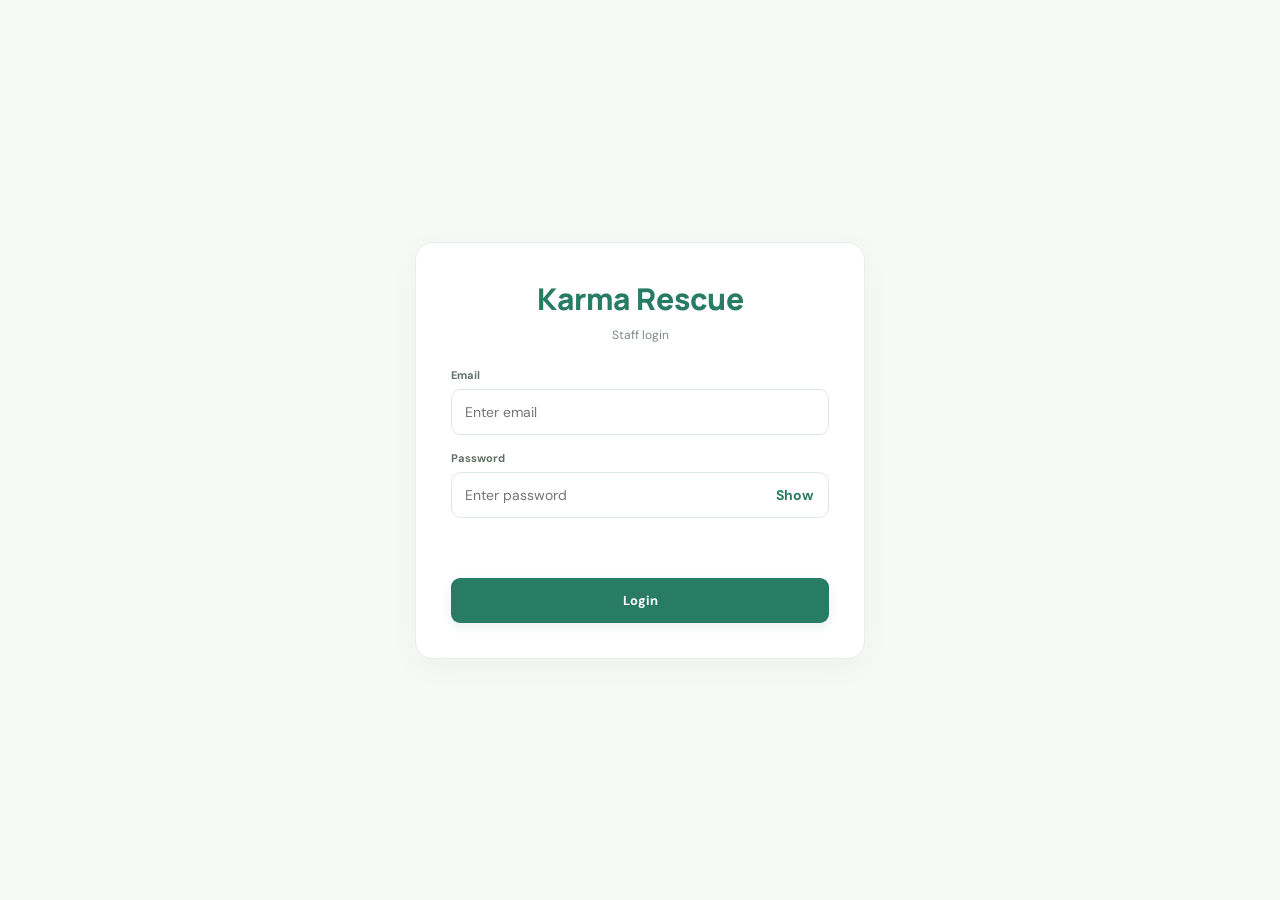
<file: templates/index.html>
<!DOCTYPE html>
<html lang="en">
<head>
    <meta charset="UTF-8">
    <meta name="viewport" content="width=device-width, initial-scale=1.0">

    <title>Karma | Animal Rescue Management</title>

    <link rel="preconnect" href="https://fonts.googleapis.com">
    <link href="https://fonts.googleapis.com/css2?family=DM+Sans:wght@400;500;600;700&family=Manrope:wght@400;500;600;700;800&display=swap" rel="stylesheet">

    <link rel="stylesheet" href="/static/style.css">
</head>

<body>

<div class="app-shell">

    <!-- SIDEBAR -->
    <aside class="sidebar" id="sidebar">

        <a class="brand" href="#">
            <span class="brand-mark">✦</span>
            <span>
                <span>Karma</span>
                <small>RESCUE MANAGEMENT</small>
            </span>
        </a>

        <div class="workspace-label">WORKSPACE</div>

        <nav class="nav-list">

            <button class="nav-link active" data-page="dashboard">
                <span>▦</span> Dashboard
            </button>

            <button class="nav-link" data-page="animals">
                <span>♡</span> Animals
                <b id="navAnimalCount">0</b>
            </button>

            <button class="nav-link" data-page="medical">
                <span>✚</span> Medical records
            </button>

            <button class="nav-link" data-page="vaccinations">
                <span>⌁</span> Vaccinations
                <i id="navVaccineDot"></i>
            </button>

            <button class="nav-link" data-page="adoptions">
                <span>⌂</span> Adoptions
            </button>
            <button class="nav-link" data-page="staff">
            <span>👥</span>
                Staff
            </button>

            <button class="nav-link" data-page="reports">
                <span>▤</span> Reports
            </button>

        </nav>

        <div class="sidebar-bottom">

            <div class="help-card">
                <div class="help-icon">♡</div>
                <strong>Every paw matters.</strong>
                <p>Small steps make a safer world for animals.</p>
            </div>

            <div class="profile-row">
                <div class="avatar">PC</div>
                <div>
                    <strong id="loggedUser">
                        Rescue Team
                    </strong>
                    <small>Staff workspace</small>
                </div>
                <span class="profile-dots">•••</span>
            </div>

        </div>
    </aside>


    <!-- MAIN CONTENT -->
    <main class="main-area">

        <!-- TOP NAVIGATION -->
        <header class="topbar">

            <button class="mobile-menu" id="mobileMenu">
                ☰
            </button>

            <div class="breadcrumbs">
                Workspace <span>/</span>
                <strong id="breadcrumb">Dashboard</strong>
            </div>

            <div class="top-actions">
                <span class="today-pill">
                    <span class="live-dot"></span>
                    Demo workspace
                </span>
                <button id="logoutBtn" class="btn btn-outline"
>                    Logout
                </button>

                <div class="top-avatar">PC</div>
            </div>

        </header>


        <div class="page-wrap">

            <!-- 1. DASHBOARD -->
            <section class="page active" id="page-dashboard">

                <div class="page-heading">
                    <div>
                        <div class="eyebrow">RESCUE OPERATIONS</div>
                        <h1>Good to see you, team <span>✦</span></h1>
                        <p>Here's what's happening at your shelter today.</p>
                    </div>

                    <button class="btn btn-primary" data-action="add-animal">
                        + Add an animal
                    </button>
                </div>


                <!-- HERO BANNER -->
                <div class="hero-banner">

                    <div class="hero-copy">
                        <span class="hero-kicker">
                            YOUR CARE MAKES A DIFFERENCE
                        </span>

                        <h2>
                            Every rescue is a<br>
                            new beginning.
                        </h2>

                        <p>
                            Keep each animal's journey safe, healthy,
                            and full of hope.
                        </p>

                        <button class="btn btn-light" data-page-link="animals">
                            Explore animal records →
                        </button>
                    </div>

                    <div class="hero-art">
                        <div class="sun"></div>
                        <div class="hero-circle">🐾</div>
                        <div class="hero-pet">🐕</div>
                        <div class="hero-spark spark-one">✦</div>
                        <div class="hero-spark spark-two">✧</div>
                    </div>

                </div>


                <!-- DASHBOARD STATISTICS -->
                <div class="stats-grid">

                    <article class="stat-card">
                        <div class="stat-top">
                            <span>Total animals</span>
                            <span class="stat-icon lilac">♡</span>
                        </div>

                        <div class="stat-number" id="statTotal">0</div>

                        <div class="stat-foot">
                            <span class="stat-note">
                                All registered animals
                            </span>
                        </div>
                    </article>


                    <article class="stat-card">
                        <div class="stat-top">
                            <span>Under care</span>
                            <span class="stat-icon mint">✚</span>
                        </div>

                        <div class="stat-number" id="statCare">0</div>

                        <div class="stat-foot">
                            <span class="status-dot green"></span>
                            <span class="stat-note">
                                Currently at the shelter
                            </span>
                        </div>
                    </article>


                    <article class="stat-card">
                        <div class="stat-top">
                            <span>Adopted</span>
                            <span class="stat-icon peach">⌂</span>
                        </div>

                        <div class="stat-number" id="statAdopted">0</div>

                        <div class="stat-foot">
                            <span class="stat-note">
                                Happy new beginnings
                            </span>
                        </div>
                    </article>


                    <article class="stat-card">
                        <div class="stat-top">
                            <span>Vaccines due</span>
                            <span class="stat-icon yellow">⌁</span>
                        </div>

                        <div class="stat-number" id="statDue">0</div>

                        <div class="stat-foot">
                            <span class="due-note">Needs attention</span>
                        </div>
                    </article>

                </div>


                <!-- RECENT ANIMALS AND ALERTS -->
                <div class="content-grid">

                    <article class="panel recent-panel">

                        <div class="panel-heading">
                            <div>
                                <h3>Recently registered</h3>
                                <p>Latest animals added to your records</p>
                            </div>

                            <button class="text-button" data-page-link="animals">
                                View all →
                            </button>
                        </div>

                        <div id="recentAnimals" class="recent-list"></div>

                    </article>


                    <article class="panel attention-panel">

                        <div class="panel-heading">
                            <div>
                                <h3>Needs attention</h3>
                                <p>Upcoming vaccination follow-ups</p>
                            </div>

                            <span class="tiny-badge">THIS MONTH</span>
                        </div>

                        <div id="attentionList" class="attention-list"></div>

                        <button class="btn btn-outline full-width"
                                data-page-link="vaccinations">
                            View vaccination schedule
                        </button>

                    </article>

                </div>


                <div class="bottom-note">
                    <span>✦</span>

                    <div>
                        <strong>Good care starts with good records.</strong>
                        <p>
                            Keep animal profiles and medical details up to date
                            so every team member can help.
                        </p>
                    </div>
                </div>

            </section>


            <!-- 2. ANIMAL MANAGEMENT -->
            <section class="page" id="page-animals">

                <div class="page-heading">
                    <div>
                        <div class="eyebrow">RESCUE DATABASE</div>
                        <h1>Animal records</h1>
                        <p>
                            Every animal has a story. Keep their details in one place.
                        </p>
                    </div>

                    <button class="btn btn-primary" data-action="add-animal">
                        + Register animal
                    </button>
                </div>


                <!-- SEARCH AND FILTERS -->
                <div class="toolbar">

                    <label class="search-box">
                        <span>⌕</span>
                        <input
                            id="animalSearch"
                            type="search"
                            placeholder="Search name, species, breed..."
                        >
                    </label>

                    <select id="statusFilter" class="select-control">
                        <option value="All">All statuses</option>
                        <option>Under Care</option>
                        <option>Adopted</option>
                        <option>Transferred</option>
                        <option>Released</option>
                        <option>Deceased</option>
                    </select>

                    <select id="speciesFilter" class="select-control">
                        <option value="All">All species</option>
                        <option>Dog</option>
                        <option>Cat</option>
                        <option>Other</option>
                    </select>

                </div>


                <!-- JAVASCRIPT GENERATES ANIMAL CARDS HERE -->
                <div id="animalGrid" class="animal-grid"></div>

                <div class="empty-state hidden" id="animalEmpty">
                    <div>🐾</div>
                    <h3>No animals found</h3>
                    <p>Try changing your search or register a new animal.</p>
                </div>

            </section>


            <!-- 3. MEDICAL RECORDS -->
            <section class="page" id="page-medical">

                <div class="page-heading">
                    <div>
                        <div class="eyebrow">HEALTH & WELLBEING</div>
                        <h1>Medical records</h1>
                        <p>Track visits, conditions, and treatment history.</p>
                    </div>

                    <button class="btn btn-primary" data-action="add-medical">
                        + Add medical record
                    </button>
                </div>


                <div class="panel table-panel">

                    <div class="panel-heading">
                        <div>
                            <h3>Medical history</h3>
                            <p>Records saved in this demo workspace</p>
                        </div>

                        <span class="tiny-badge" id="medicalCount">
                            0 RECORDS
                        </span>
                    </div>


                    <div class="table-scroll">
                        <table>
                            <thead>
                                <tr>
                                    <th>ANIMAL</th>
                                    <th>VISIT DATE</th>
                                    <th>CONDITION</th>
                                    <th>TREATMENT</th>
                                    <th>VETERINARIAN</th>
                                </tr>
                            </thead>

                            <tbody id="medicalTable"></tbody>
                        </table>
                    </div>

                </div>

            </section>


            <!-- 4. VACCINATIONS -->
            <section class="page" id="page-vaccinations">

                <div class="page-heading">
                    <div>
                        <div class="eyebrow">PREVENTIVE CARE</div>
                        <h1>Vaccination schedule</h1>
                        <p>
                            Stay ahead of upcoming doses and overdue follow-ups.
                        </p>
                    </div>

                    <button class="btn btn-primary" data-action="add-vaccine">
                        + Add vaccination
                    </button>
                </div>


                <div class="vaccine-summary">

                    <div>
                        <span class="mini-icon yellow">⌁</span>
                        <div>
                            <small>Upcoming in 30 days</small>
                            <strong id="vaccineUpcoming">0</strong>
                        </div>
                    </div>

                    <div>
                        <span class="mini-icon pink">!</span>
                        <div>
                            <small>Overdue</small>
                            <strong id="vaccineOverdue">0</strong>
                        </div>
                    </div>

                    <div>
                        <span class="mini-icon mint">✓</span>
                        <div>
                            <small>All records</small>
                            <strong id="vaccineAll">0</strong>
                        </div>
                    </div>

                </div>


                <div class="panel table-panel">

                    <div class="panel-heading">
                        <div>
                            <h3>Vaccination records</h3>
                            <p>Next due dates are calculated from the saved date</p>
                        </div>
                    </div>

                    <div class="table-scroll">
                        <table>
                            <thead>
                                <tr>
                                    <th>ANIMAL</th>
                                    <th>VACCINE</th>
                                    <th>DATE GIVEN</th>
                                    <th>NEXT DUE</th>
                                    <th>STATUS</th>
                                </tr>
                            </thead>

                            <tbody id="vaccineTable"></tbody>
                        </table>
                    </div>

                </div>

            </section>


            <!-- 5. ADOPTIONS -->
            <section class="page" id="page-adoptions">

                <div class="page-heading">
                    <div>
                        <div class="eyebrow">NEW BEGINNINGS</div>
                        <h1>Adoption records</h1>
                        <p>
                            Keep a record of animals moving into loving homes.
                        </p>
                    </div>

                    <button class="btn btn-primary" data-action="add-adoption">
                        + Record adoption
                    </button>
                </div>


                <div class="panel table-panel">

                    <div class="panel-heading">
                        <div>
                            <h3>Adoption history</h3>
                            <p>Adopter details and placement dates</p>
                        </div>

                        <span class="tiny-badge" id="adoptionCount">
                            0 ADOPTIONS
                        </span>
                    </div>


                    <div class="table-scroll">
                        <table>
                            <thead>
                                <tr>
                                    <th>ANIMAL</th>
                                    <th>ADOPTER</th>
                                    <th>CONTACT</th>
                                    <th>ADOPTION DATE</th>
                                    <th>STATUS</th>
                                </tr>
                            </thead>

                            <tbody id="adoptionTable"></tbody>
                        </table>
                    </div>

                </div>


                <div class="adoption-tip">
                    <span>♡</span>

                    <div>
                        <strong>A thoughtful handover matters.</strong>
                        <p>
                            Before adoption, confirm the animal's medical
                            and vaccination records are up to date.
                        </p>
                    </div>
                </div>

            </section>

<section class="page" id="page-staff">

    <div class="page-heading">

        <div>

            <div class="eyebrow">
                HUMAN RESOURCES
            </div>

            <h1>
                Staff Management
            </h1>

            <p>
                Manage shelter staff and volunteers.
            </p>

        </div>

        <button
            class="btn btn-primary"
            data-action="add-staff"
        >
            + Add Staff
        </button>

    </div>

    <div class="staff-summary">

        <div class="staff-summary-card">

            <div class="staff-summary-icon">
                👥
            </div>

            <div>

                <small>Total Staff</small>

                <strong id="staffTotal">
                    0
                </strong>

            </div>

        </div>

        <div class="staff-summary-card">

            <div class="staff-summary-icon active-icon">
                ✓
            </div>

            <div>

                <small>Active</small>

                <strong id="staffActive">
                    0
                </strong>

            </div>

        </div>

        <div class="staff-summary-card">

            <div class="staff-summary-icon leave-icon">
                🏖
            </div>

            <div>

                <small>On Leave</small>

                <strong id="staffLeave">
                    0
                </strong>

            </div>

        </div>

    </div>

    <div
        id="staffGrid"
        class="staff-grid"
    >
    </div>

</section>
            <!-- 6. REPORTS -->
            <section class="page" id="page-reports">

                <div class="page-heading">
                    <div>
                        <div class="eyebrow">SHELTER INSIGHTS</div>
                        <h1>Reports overview</h1>
                        <p>A quick snapshot of your rescue programme.</p>
                    </div>

                    <button class="btn btn-outline" id="exportCsv">
                        ↓ Export animals CSV
                    </button>
                </div>


                <div class="report-cards">

                    <article class="report-card">
                        <span>Registered animals</span>
                        <strong id="reportTotal">0</strong>
                        <div class="report-bar">
                            <i id="barTotal"></i>
                        </div>
                    </article>

                    <article class="report-card">
                        <span>Under care</span>
                        <strong id="reportCare">0</strong>
                        <div class="report-bar care">
                            <i id="barCare"></i>
                        </div>
                    </article>

                    <article class="report-card">
                        <span>Adopted</span>
                        <strong id="reportAdopted">0</strong>
                        <div class="report-bar adopted">
                            <i id="barAdopted"></i>
                        </div>
                    </article>

                </div>


                <div class="panel">

                    <div class="panel-heading">
                        <div>
                            <h3>Animal status breakdown</h3>
                            <p>Distribution based on the current demo data</p>
                        </div>
                    </div>

                    <div id="statusBreakdown" class="breakdown"></div>

                </div>


                <p class="report-disclaimer">
                    Demo report only. For real NGO reporting, connect this
                    interface to your Flask backend and MySQL database.
                </p>

            </section>

        </div>
    </main>

</div>


<!-- ADD / EDIT RECORD MODAL -->
<div class="modal-backdrop hidden" id="modalBackdrop">

    <section class="modal" role="dialog" aria-modal="true"
             aria-labelledby="modalTitle">

        <div class="modal-header">

            <div>
                <div class="eyebrow">KARMA DATABASE</div>
                <h2 id="modalTitle">Register an animal</h2>
            </div>

            <button class="close-modal" id="closeModal"
                    aria-label="Close">
                ×
            </button>

        </div>


        <form id="recordForm">

            <!-- JavaScript inserts the appropriate form fields here -->
            <div id="formFields" class="form-grid"></div>

            <div class="form-actions">

                <button type="button" class="btn btn-outline"
                        id="cancelModal">
                    Cancel
                </button>

                <button type="submit" class="btn btn-primary"
                        id="saveButton">
                    Save record
                </button>

            </div>

        </form>

    </section>

</div>


<!-- NOTIFICATION MESSAGE -->
<div id="toast" class="toast" role="status"></div>


<!-- JAVASCRIPT FILE -->
 <script>

const isLoggedIn =
sessionStorage.getItem("karmaStaffLoggedIn");

if(isLoggedIn !== "true"){

    window.location.href = "login.html";
}

</script>

<script src="/static/script.js"></script>

</body>
</html>
</file>
<file: static/style.css>
:root{--ink:#23342f;--muted:#7c8b84;--line:#e8eeea;--paper:#f7f9f6;--white:#fff;--green:#277c63;--green-dark:#1e604e;--mint:#e4f4ec;--lilac:#eee9fb;--peach:#fff0e6;--yellow:#fff4d6;--pink:#ffebeb;--shadow:0 8px 28px rgba(36,66,51,.045)}
*{box-sizing:border-box}body{margin:0;background:var(--paper);color:var(--ink);font-family:'DM Sans',sans-serif;font-size:14px}button,input,select,textarea{font:inherit}button{cursor:pointer}.app-shell{min-height:100vh}.sidebar{width:250px;background:#fff;border-right:1px solid var(--line);position:fixed;inset:0 auto 0 0;display:flex;flex-direction:column;padding:28px 18px 16px;z-index:10}.brand{display:flex;align-items:center;gap:11px;text-decoration:none;color:var(--ink);font:800 22px Manrope,sans-serif;letter-spacing:-.8px;margin:0 7px 43px}.brand>span:last-child>span{color:var(--green)}.brand small{display:block;color:#9aa69f;font:700 8px 'DM Sans',sans-serif;letter-spacing:1.55px;margin-top:3px}.brand-mark{height:39px;width:39px;border-radius:13px;background:var(--green);display:grid;place-items:center;color:#fff;font-size:25px}.workspace-label,.eyebrow{font-size:9px;font-weight:800;letter-spacing:1.6px;color:#91a098}.workspace-label{padding:0 11px 13px}.nav-list{display:grid;gap:5px}.nav-link{width:100%;border:0;background:transparent;text-align:left;display:flex;align-items:center;gap:13px;padding:12px 12px;border-radius:10px;color:#718078;font-weight:600;transition:.2s}.nav-link>span{font-size:18px;width:22px;text-align:center}.nav-link:hover{background:#f5f8f5;color:var(--green)}.nav-link.active{background:#eaf5ef;color:var(--green);font-weight:700}.nav-link b{margin-left:auto;background:#fff;border:1px solid #dcece2;border-radius:7px;padding:2px 7px;font-size:10px}.nav-link i{margin-left:auto;width:6px;height:6px;border-radius:50%;background:#edb64b}.sidebar-bottom{margin-top:auto}.help-card{background:#f5f8f4;border:1px solid #edf1eb;border-radius:14px;padding:15px;margin-bottom:18px}.help-icon{background:#e0f0e5;color:var(--green);border-radius:9px;width:30px;height:30px;display:grid;place-items:center;font-size:17px;margin-bottom:12px}.help-card strong{font:700 12px Manrope}.help-card p{font-size:11px;line-height:1.6;color:var(--muted);margin:6px 0 0}.profile-row{display:flex;align-items:center;gap:10px;border-top:1px solid var(--line);padding:16px 3px 0}.avatar,.top-avatar{display:grid;place-items:center;border-radius:50%;background:#e6f1e9;color:var(--green);font-size:10px;font-weight:800;width:34px;height:34px}.profile-row strong,.profile-row small{display:block}.profile-row strong{font-size:11px}.profile-row small{color:var(--muted);font-size:10px;margin-top:3px}.profile-dots{margin-left:auto;color:#9aa69f}.main-area{margin-left:250px;min-height:100vh}.topbar{height:76px;background:rgba(255,255,255,.86);border-bottom:1px solid var(--line);display:flex;align-items:center;justify-content:space-between;padding:0 43px;position:sticky;top:0;z-index:5;backdrop-filter:blur(10px)}.breadcrumbs{color:#a0aaa4;font-size:12px}.breadcrumbs span{padding:0 10px;color:#d0d8d2}.breadcrumbs strong{color:#405249;font-weight:700}.top-actions{display:flex;align-items:center;gap:16px}.today-pill{background:#f5f8f5;border:1px solid #e8eee9;padding:8px 11px;border-radius:8px;color:#6f7f76;font-size:10px}.live-dot,.status-dot{display:inline-block;width:6px;height:6px;border-radius:50%;background:#5eb58a;margin-right:6px}.top-avatar{width:32px;height:32px}.page-wrap{max-width:1440px;padding:35px 43px 50px;margin:auto}.page{display:none;animation:fadein .22s ease}.page.active{display:block}@keyframes fadein{from{opacity:.5;transform:translateY(3px)}to{opacity:1;transform:none}}.page-heading{display:flex;align-items:center;justify-content:space-between;gap:20px;margin-bottom:25px}.page-heading h1{font:800 clamp(24px,2.3vw,31px) Manrope,sans-serif;letter-spacing:-1.1px;margin:9px 0 7px}.page-heading h1 span{font-size:19px;color:#e3b957}.page-heading p,.panel-heading p{margin:0;color:var(--muted);font-size:12px}.btn{border:1px solid transparent;border-radius:9px;padding:11px 15px;font-weight:700;font-size:12px;display:inline-flex;align-items:center;justify-content:center;gap:8px;transition:transform .15s,background .15s}.btn:hover{transform:translateY(-1px)}.btn-primary{background:var(--green);color:#fff;box-shadow:0 4px 10px #277c631b}.btn-primary:hover{background:var(--green-dark)}.btn-light{background:#fff;color:var(--green-dark);margin-top:8px}.btn-outline{border-color:#dce6df;color:#52655a;background:#fff}.full-width{width:100%;margin-top:10px}.hero-banner{min-height:230px;background:#dff0e5;border-radius:17px;position:relative;overflow:hidden;padding:31px 35px;display:flex;justify-content:space-between;margin-bottom:20px}.hero-copy{position:relative;z-index:2}.hero-kicker{font-size:9px;letter-spacing:1.5px;font-weight:800;color:#4d8d6f}.hero-banner h2{font:800 29px/1.2 Manrope,sans-serif;letter-spacing:-.8px;margin:10px 0 8px;color:#244c3b}.hero-banner p{font-size:11px;color:#648574;margin:0 0 10px}.hero-art{position:absolute;right:0;top:0;width:48%;height:100%;overflow:hidden}.sun{position:absolute;width:190px;height:190px;background:#f6d88a;border-radius:50%;right:18%;top:17px;opacity:.75}.hero-circle{position:absolute;width:170px;height:170px;border-radius:50%;background:#c1e3cc;right:17%;bottom:-65px;display:grid;place-items:center;font-size:54px;transform:rotate(-15deg)}.hero-pet{position:absolute;font-size:108px;right:28%;bottom:4px;filter:drop-shadow(0 10px 6px #466b4b20)}.hero-spark{position:absolute;color:#fff;font-size:30px}.spark-one{right:16%;top:32px}.spark-two{right:53%;top:80px}.stats-grid{display:grid;grid-template-columns:repeat(4,minmax(0,1fr));gap:15px;margin-bottom:20px}.stat-card,.panel,.report-card{background:#fff;border:1px solid var(--line);border-radius:13px;box-shadow:var(--shadow)}.stat-card{padding:18px 19px}.stat-top{display:flex;justify-content:space-between;align-items:center;color:#718078;font-size:11px;font-weight:600}.stat-icon{height:34px;width:34px;border-radius:11px;display:grid;place-items:center;font-size:18px}.lilac{background:var(--lilac);color:#8b75c4}.mint{background:var(--mint);color:#3b9670}.peach{background:var(--peach);color:#ce8a5e}.yellow{background:var(--yellow);color:#c69b32}.pink{background:var(--pink);color:#d06d6d}.stat-number{font:800 29px Manrope,sans-serif;letter-spacing:-1px;margin:14px 0 9px}.stat-foot{display:flex;align-items:center;min-height:15px}.stat-note{font-size:10px;color:#94a199}.due-note{font-size:10px;color:#bf9340}.content-grid{display:grid;grid-template-columns:1.3fr 1fr;gap:18px}.panel{padding:21px 22px;margin-bottom:20px;min-width:0}.panel-heading{display:flex;align-items:center;justify-content:space-between;gap:15px;margin-bottom:19px}.panel-heading h3{font:800 14px Manrope,sans-serif;margin:0 0 6px;letter-spacing:-.25px}.text-button{border:0;background:none;color:var(--green);font-size:11px;font-weight:700}.tiny-badge{background:#f5f7f3;border-radius:6px;padding:6px 8px;color:#8c9b91;font-size:8px;font-weight:800;letter-spacing:.8px;white-space:nowrap}.recent-list,.attention-list{display:grid;gap:0}.recent-item{display:flex;align-items:center;gap:12px;padding:11px 0;border-top:1px solid #f0f3ef}.recent-item:first-child{border-top:0;padding-top:0}.pet-thumb{height:41px;width:41px;flex:0 0 41px;display:grid;place-items:center;background:#f1f5ee;border-radius:12px;font-size:24px}.recent-info{min-width:0;flex:1}.recent-info strong,.recent-info small{display:block}.recent-info strong{font-size:11px}.recent-info small{color:#96a199;font-size:10px;margin-top:4px}.recent-right{text-align:right}.recent-right small{display:block;color:#99a59d;font-size:9px;margin-top:5px}.status-tag{display:inline-flex;align-items:center;border-radius:6px;padding:5px 7px;font-size:9px;font-weight:700;white-space:nowrap}.tag-care{background:#e8f5ec;color:#3c9069}.tag-adopted{background:#f0eafb;color:#886ab8}.tag-transferred{background:#eaf1fc;color:#6489c5}.tag-released{background:#f4f1e5;color:#a18a4c}.tag-deceased{background:#f8eaea;color:#b86d6d}.attention-item{display:flex;align-items:center;gap:11px;padding:10px 0;border-bottom:1px solid #f0f3ef}.attention-item:last-child{border-bottom:0}.attention-date{width:40px;height:42px;border-radius:9px;background:#fff5dd;color:#b18b36;display:grid;place-items:center;font-size:9px;font-weight:800;text-align:center;line-height:1.3}.attention-info{flex:1;min-width:0}.attention-info strong,.attention-info small{display:block}.attention-info strong{font-size:11px}.attention-info small{font-size:10px;color:#97a39a;margin-top:4px}.attention-state{font-size:9px;color:#ba9345;font-weight:700}.empty-inline{font-size:11px;color:#93a097;padding:12px 0}.bottom-note,.adoption-tip{display:flex;gap:13px;align-items:center;padding:15px 18px;border:1px solid #e9efe7;background:#f1f7ef;border-radius:12px;margin-top:20px}.bottom-note>span,.adoption-tip>span{width:31px;height:31px;display:grid;place-items:center;border-radius:9px;background:#deeedf;color:var(--green);font-size:17px;flex-shrink:0}.bottom-note strong,.adoption-tip strong{font-size:11px}.bottom-note p,.adoption-tip p{margin:4px 0 0;font-size:10px;color:#829188}.toolbar{display:flex;gap:11px;margin-bottom:19px}.search-box{height:42px;border:1px solid #e1e9e3;background:#fff;border-radius:9px;display:flex;align-items:center;gap:9px;padding:0 13px;flex:1;max-width:460px;color:#9aa79e}.search-box span{font-size:23px}.search-box input{border:0;outline:0;background:transparent;width:100%;color:var(--ink);font-size:11px}.select-control{border:1px solid #e1e9e3;background:#fff;border-radius:9px;padding:0 12px;color:#69796f;font-size:11px;min-width:135px;outline-color:#a5cbb5}.animal-grid{display:grid;grid-template-columns:repeat(3,minmax(0,1fr));gap:16px}.animal-card{border:1px solid var(--line);background:#fff;border-radius:14px;overflow:hidden;box-shadow:var(--shadow);transition:.2s}.animal-card:hover{transform:translateY(-3px);box-shadow:0 10px 28px #243f3010}.animal-cover{height:120px;display:grid;place-items:center;position:relative;background:#edf4ed}.animal-cover .animal-emoji{font-size:65px;filter:drop-shadow(0 7px 5px #455e4b17)}.animal-cover.cat-bg{background:#f5ede7}.animal-cover.other-bg{background:#f1eef8}.animal-cover .status-tag{position:absolute;left:12px;top:12px}.animal-card-body{padding:15px}.animal-card-title{display:flex;align-items:start;justify-content:space-between;gap:8px}.animal-card h3{font:800 14px Manrope,sans-serif;margin:0 0 5px}.animal-card .animal-meta{font-size:10px;color:#92a096}.animal-details{display:flex;gap:7px;flex-wrap:wrap;margin:14px 0}.detail-chip{background:#f5f7f4;border-radius:6px;padding:6px 8px;color:#748278;font-size:9px}.animal-card-footer{border-top:1px solid #eff2ee;padding-top:12px;display:flex;justify-content:space-between;align-items:center}.animal-card-footer small{font-size:9px;color:#99a49d}.card-actions{display:flex;gap:6px}.icon-btn{border:1px solid #e6ece6;background:#fff;border-radius:7px;width:29px;height:27px;color:#6e8175}.icon-btn:hover{background:#edf6ef;color:var(--green)}.empty-state{text-align:center;padding:55px 20px;color:#8b9a90}.empty-state>div{font-size:38px}.empty-state h3{color:var(--ink);font:800 17px Manrope}.empty-state p{font-size:11px}.hidden{display:none!important}.table-panel{padding-bottom:8px}.table-scroll{overflow-x:auto}table{width:100%;border-collapse:collapse;white-space:nowrap}th{text-align:left;color:#99a69d;font-size:8px;letter-spacing:1px;font-weight:800;padding:12px 10px;border-bottom:1px solid #edf1ed}td{padding:14px 10px;border-bottom:1px solid #f0f3ef;font-size:11px;color:#64736a}tbody tr:last-child td{border-bottom:0}.table-animal{display:flex;align-items:center;gap:9px}.table-animal .pet-thumb{height:34px;width:34px;flex-basis:34px;font-size:20px;border-radius:9px}.table-animal strong{font-size:11px;color:#31453a}.table-animal small{display:block;color:#9aa59e;font-size:9px;margin-top:3px}.vaccine-summary{display:grid;grid-template-columns:repeat(3,minmax(0,1fr));gap:15px;margin-bottom:20px}.vaccine-summary>div{display:flex;align-items:center;gap:12px;padding:17px;background:#fff;border:1px solid var(--line);border-radius:12px}.mini-icon{width:39px;height:39px;display:grid;place-items:center;border-radius:11px;font-size:19px}.vaccine-summary small,.vaccine-summary strong{display:block}.vaccine-summary small{font-size:10px;color:#85948a}.vaccine-summary strong{font:800 22px Manrope;margin-top:4px}.adoption-tip{margin-top:0;margin-bottom:20px}.report-cards{display:grid;grid-template-columns:repeat(3,minmax(0,1fr));gap:15px;margin-bottom:20px}.report-card{padding:20px}.report-card>span{font-size:11px;color:#829087}.report-card strong{display:block;font:800 29px Manrope;margin:10px 0 15px}.report-bar{height:6px;border-radius:9px;background:#f0f3ef;overflow:hidden}.report-bar i{display:block;height:100%;width:0;background:#74b990;border-radius:9px;transition:width .3s}.report-bar.care i{background:#5caa8b}.report-bar.adopted i{background:#b49cdd}.breakdown{display:grid;gap:16px}.breakdown-row{display:grid;grid-template-columns:130px 1fr 35px;gap:12px;align-items:center;font-size:11px;color:#738278}.breakdown-track{height:8px;border-radius:8px;background:#f0f3ef;overflow:hidden}.breakdown-track i{height:100%;display:block;background:#76b992;border-radius:8px}.report-disclaimer{color:#96a198;font-size:10px;margin:6px 2px}.modal-backdrop{position:fixed;inset:0;background:#1c302780;z-index:30;display:grid;place-items:center;padding:18px;backdrop-filter:blur(4px)}.modal{width:min(600px,100%);max-height:90vh;overflow:auto;background:#fff;border-radius:17px;padding:25px;box-shadow:0 25px 90px #152a1c33;animation:fadein .2s}.modal-header{display:flex;align-items:start;justify-content:space-between;margin-bottom:23px}.modal-header h2{font:800 22px Manrope;letter-spacing:-.7px;margin:7px 0 0}.close-modal{border:0;background:#f3f6f2;border-radius:8px;width:32px;height:32px;font-size:22px;color:#75857a}.form-grid{display:grid;grid-template-columns:1fr 1fr;gap:16px}.field{display:grid;gap:7px}.field.full{grid-column:1/-1}.field label{font-size:10px;font-weight:700;color:#64756a}.field input,.field select,.field textarea{width:100%;border:1px solid #e1e9e2;border-radius:8px;padding:11px 12px;outline:none;background:#fff;color:#33473a;font-size:11px}.field input:focus,.field select:focus,.field textarea:focus{border-color:#85b99b;box-shadow:0 0 0 3px #e7f4eb}.field textarea{resize:vertical;min-height:75px}.form-actions{display:flex;justify-content:flex-end;gap:9px;margin-top:24px;padding-top:17px;border-top:1px solid var(--line)}.toast{position:fixed;bottom:25px;right:25px;background:#233d30;color:#fff;border-radius:10px;padding:13px 17px;font-size:11px;box-shadow:0 10px 30px #172c1c30;z-index:50;opacity:0;transform:translateY(10px);pointer-events:none;transition:.25s}.toast.show{opacity:1;transform:none}.mobile-menu{display:none}
@media(max-width:1200px){.page-wrap{padding:28px 27px}.topbar{padding:0 27px}.sidebar{width:225px}.main-area{margin-left:225px}.animal-grid{grid-template-columns:repeat(2,minmax(0,1fr))}.hero-art{width:42%}.hero-pet{right:22%}.content-grid{grid-template-columns:1fr 1fr}}
@media(max-width:900px){.sidebar{transform:translateX(-100%);transition:transform .25s;box-shadow:10px 0 30px #243f3010}.sidebar.open{transform:translateX(0)}.main-area{margin-left:0}.mobile-menu{display:block;border:0;background:none;color:var(--ink);font-size:20px;margin-right:12px}.topbar{justify-content:flex-start}.top-actions{margin-left:auto}.content-grid{grid-template-columns:1fr}.hero-art{opacity:.7}.stats-grid{grid-template-columns:repeat(2,minmax(0,1fr))}}
@media(max-width:600px){.page-wrap{padding:23px 15px 35px}.topbar{height:62px;padding:0 15px}.today-pill{display:none}.page-heading{align-items:flex-start;flex-direction:column}.page-heading .btn{width:100%}.hero-banner{padding:24px 21px;min-height:245px}.hero-banner h2{font-size:25px}.hero-art{right:-60px;width:55%;opacity:.35}.hero-pet{right:20%;font-size:90px}.stats-grid{gap:10px}.stat-card{padding:14px}.stat-number{font-size:25px}.animal-grid{grid-template-columns:1fr}.toolbar{flex-wrap:wrap}.search-box{max-width:none;flex-basis:100%}.select-control{flex:1;min-width:0;height:39px}.vaccine-summary{grid-template-columns:1fr}.report-cards{grid-template-columns:1fr}.form-grid{grid-template-columns:1fr}.field.full{grid-column:auto}.modal{padding:19px}.breadcrumbs{font-size:10px}.bottom-note{align-items:flex-start}}
/* ===================================
   LOGIN PAGE
=================================== */

.login-page{
    min-height:100vh;
    display:flex;
    justify-content:center;
    align-items:center;
    background:var(--paper);
    padding:20px;
}

.login-card{
    width:100%;
    max-width:450px;
    background:#fff;
    border:1px solid var(--line);
    border-radius:18px;
    padding:35px;
    box-shadow:var(--shadow);
}

.login-logo{
    text-align:center;
    margin-bottom:25px;
}

.login-logo h1{
    font:800 30px Manrope,sans-serif;
    color:var(--green);
    margin:0;
}

.login-logo p{
    color:var(--muted);
    font-size:12px;
    margin-top:8px;
}

.login-form{
    display:grid;
    gap:16px;
}

.login-form label{
    font-size:11px;
    font-weight:700;
    color:#617067;
}

.login-form input{
    width:100%;
    border:1px solid #dfe7e2;
    border-radius:10px;
    padding:13px;
    outline:none;
}

.login-form input:focus{
    border-color:#84b89b;
    box-shadow:0 0 0 3px #e7f4eb;
}

.password-wrapper{
    position:relative;
}

.password-wrapper button{
    position:absolute;
    right:10px;
    top:50%;
    transform:translateY(-50%);
    border:none;
    background:none;
    color:var(--green);
    font-weight:700;
}

.login-btn{
    width:100%;
    margin-top:10px;
}

#errorMessage{
    color:#d9534f;
    font-size:12px;
    min-height:18px;
}

/* ===================================
   LOGOUT BUTTON
=================================== */

.logout-btn{
    border:1px solid var(--line);
    background:#fff;
    color:var(--green);
    padding:10px 14px;
    border-radius:8px;
    font-size:11px;
    font-weight:700;
    transition:.2s;
}

.logout-btn:hover{
    background:#edf6ef;
}

/* ===================================
   USER EMAIL
=================================== */

.user-email{
    color:var(--green);
    font-weight:700;
}
.staff-summary{display:grid;grid-template-columns:repeat(3,minmax(0,1fr));gap:15px;margin-bottom:20px}

.staff-summary-card{
display:flex;
align-items:center;
gap:13px;
padding:17px;
background:#fff;
border:1px solid var(--line);
border-radius:12px
}

.staff-grid{
display:grid;
grid-template-columns:repeat(3,minmax(0,1fr));
gap:16px
}

.staff-card{
background:#fff;
border:1px solid var(--line);
border-radius:14px;
padding:17px;
box-shadow:var(--shadow)
}

.staff-avatar{
width:48px;
height:48px;
border-radius:15px;
background:#e4f4ec;
display:grid;
place-items:center;
font:800 15px Manrope;
color:var(--green)
}

.staff-active{
background:#e8f5ec;
color:#3c9069;
}

.staff-leave{
background:#fff4d6;
color:#a88737;
}
</file>
